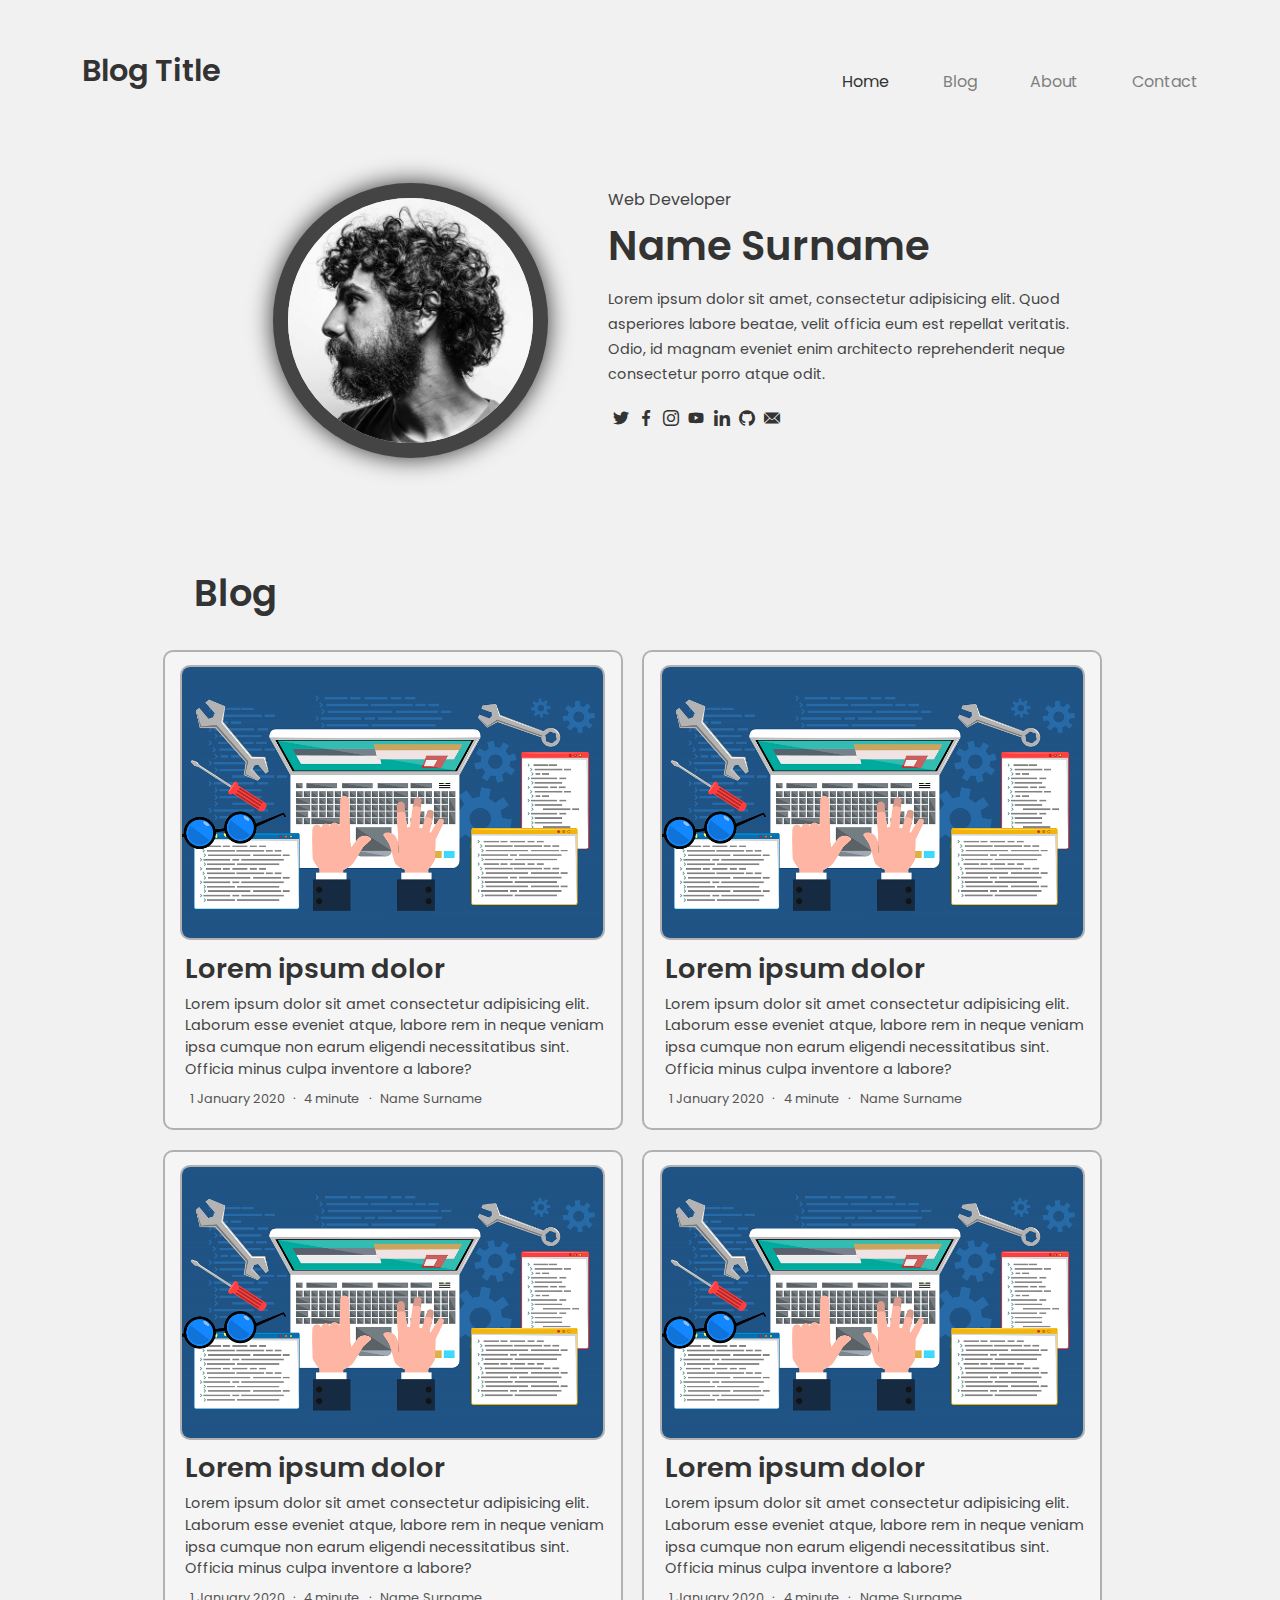
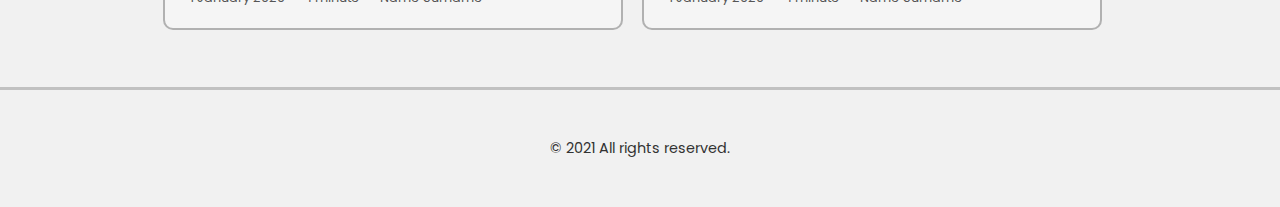
<file: index.html>
<!DOCTYPE html>
<html lang="tr">

<head>
    <meta charset="UTF-8">
    <meta http-equiv="X-UA-Compatible" content="IE=edge">
    <meta name="viewport" content="width=device-width, initial-scale=1.0">
    <title>Home</title>

    <link rel="shortcut icon" href="assets/img/icon/favicon.ico" type="image/x-icon">
    <link rel="preconnect" href="https://fonts.gstatic.com">
    <link href="https://fonts.googleapis.com/css2?family=Poppins:wght@200;400;600;900&display=swap" rel="stylesheet">
    <link rel="stylesheet" type="text/css" href="assets/fonts/flaticon/flaticon.css">
    <link rel="stylesheet" href="assets/css/bootstrap.min.css">
    <link rel="stylesheet" href="assets/css/style.css">
    <link rel="stylesheet" href="assets/css/mobile.css">
</head>

<body>

    <header>
        <div class="container">
            <div class="header-wrapper mt-5">
                <div class="row header-content">
                    <div class="header-title col-md-8">
                        <a href="index.html">Blog Title</a>
                    </div>
                    <div class="header-menu col-md-4">
                        <ul>
                            <li>
                                <a href="index.html" style="opacity: 100%;">Home</a>
                            </li>
                            <li>
                                <a href="blog.html">Blog</a>
                            </li>
                            <li>
                                <a href="about.html">About</a>
                            </li>
                            <li>
                                <a href="contact.html">Contact</a>
                            </li>

                        </ul>
                    </div>
                </div>
            </div>
        </div>
    </header>

    <div class="person-info-wrapper">
        <div class="container">
            <div class="person-info-container">
                <div class="row">
                    <div class="person-photo col-md-5">
                        <img src="assets/img/profile.jpg" alt="" srcset="">
                    </div>
                    <div class="person-info-text col-md-7">
                        <div class="person-job">
                            Web Developer
                        </div>
                        <div class="person-name">
                            <h1>Name Surname</h1>
                        </div>
                        <div class="person-text">
                            Lorem ipsum dolor sit amet, consectetur adipisicing elit. Quod asperiores labore beatae,
                            velit officia eum est repellat veritatis. Odio, id magnam eveniet enim architecto
                            reprehenderit neque consectetur porro atque odit.
                        </div>
                        <div class="person-social-link">
                            <ul>
                                <li>
                                    <a href="#"><i class="flaticon-twitter"></i></a>
                                </li>
                                <li>
                                    <a href="#"><i class="flaticon-facebook"></i></a>
                                </li>
                                <li>
                                    <a href="#"><i class="flaticon-instagram"></i></a>
                                </li>
                                <li>
                                    <a href="#"><i class="flaticon-youtube"></i></a>
                                </li>
                                <li>
                                    <a href="#"><i class="flaticon-linkedin-1"></i></a>
                                </li>
                                <li>
                                    <a href="#"><i class="flaticon-github"></i></a>
                                </li>
                                <li>
                                    <a href="mailto:#"><i class="flaticon-mail-1"></i></a>
                                </li>
                            </ul>
                        </div>

                    </div>
                </div>
            </div>
        </div>
    </div>

    <div class="blog-post-wrapper">
        <div class="container">
            <div class="blog-post-container">
                <div class="blog-post-top-title">
                    Blog
                </div>
                <div class="blog-post-row">
                    <div class="row">
                        <div class="blog-post col-md-6">
                            <a href="blog-text.html">
                                <div class="blog-post-thumbnail">
                                    <img src="assets/img/thumbnail.png" alt="" srcset="">
                                </div>
                                <div class="blog-post-text">
                                    <div class="blog-post-title">
                                        Lorem ipsum dolor
                                    </div>
                                    <div class="blog-post-description">
                                        Lorem ipsum dolor sit amet consectetur adipisicing elit. Laborum esse eveniet atque, labore rem in neque veniam ipsa cumque non earum eligendi necessitatibus sint. Officia minus culpa inventore a labore?
                                    </div>
                                    <div class="blog-post-meta-info">
                                        <ul>
                                            <li>
                                                <div class="blog-post-date">
                                                    1 January 2020
                                                </div>
                                                <div class="blog-post-meta-dot">
                                                    ·
                                                </div>
                                                <div class="blog-post-reading-time">
                                                    4 minute
                                                </div>
                                                <div class="blog-post-meta-dot">
                                                    ·
                                                </div>
                                                <div class="blog-post-author">
                                                    Name Surname
                                                </div>
                                            </li>
                                        </ul>
                                    </div>
                                </div>
                            </a>
                

                            
                        </div>
                        <div class="blog-post col-md-6">
                            <a href="blog-text.html">
                                <div class="blog-post-thumbnail">
                                    <img src="assets/img/thumbnail.png" alt="" srcset="">
                                </div>
                                <div class="blog-post-text">
                                    <div class="blog-post-title">
                                        Lorem ipsum dolor
                                    </div>
                                    <div class="blog-post-description">
                                        Lorem ipsum dolor sit amet consectetur adipisicing elit. Laborum esse eveniet atque, labore rem in neque veniam ipsa cumque non earum eligendi necessitatibus sint. Officia minus culpa inventore a labore?
                                    </div>
                                    <div class="blog-post-meta-info">
                                        <ul>
                                            <li>
                                                <div class="blog-post-date">
                                                    1 January 2020
                                                </div>
                                                <div class="blog-post-meta-dot">
                                                    ·
                                                </div>
                                                <div class="blog-post-reading-time">
                                                    4 minute
                                                </div>
                                                <div class="blog-post-meta-dot">
                                                    ·
                                                </div>
                                                <div class="blog-post-author">
                                                    Name Surname
                                                </div>
                                            </li>
                                        </ul>
                                    </div>
                                </div>
                            </a>
                

                            
                        </div>
                        <div class="blog-post col-md-6">
                            <a href="blog-text.html">
                                <div class="blog-post-thumbnail">
                                    <img src="assets/img/thumbnail.png" alt="" srcset="">
                                </div>
                                <div class="blog-post-text">
                                    <div class="blog-post-title">
                                        Lorem ipsum dolor
                                    </div>
                                    <div class="blog-post-description">
                                        Lorem ipsum dolor sit amet consectetur adipisicing elit. Laborum esse eveniet atque, labore rem in neque veniam ipsa cumque non earum eligendi necessitatibus sint. Officia minus culpa inventore a labore?
                                    </div>
                                    <div class="blog-post-meta-info">
                                        <ul>
                                            <li>
                                                <div class="blog-post-date">
                                                    1 January 2020
                                                </div>
                                                <div class="blog-post-meta-dot">
                                                    ·
                                                </div>
                                                <div class="blog-post-reading-time">
                                                    4 minute
                                                </div>
                                                <div class="blog-post-meta-dot">
                                                    ·
                                                </div>
                                                <div class="blog-post-author">
                                                    Name Surname
                                                </div>
                                            </li>
                                        </ul>
                                    </div>
                                </div>
                            </a>
                

                            
                        </div>
                        <div class="blog-post col-md-6">
                            <a href="blog-text.html">
                                <div class="blog-post-thumbnail">
                                    <img src="assets/img/thumbnail.png" alt="" srcset="">
                                </div>
                                <div class="blog-post-text">
                                    <div class="blog-post-title">
                                        Lorem ipsum dolor
                                    </div>
                                    <div class="blog-post-description">
                                        Lorem ipsum dolor sit amet consectetur adipisicing elit. Laborum esse eveniet atque, labore rem in neque veniam ipsa cumque non earum eligendi necessitatibus sint. Officia minus culpa inventore a labore?
                                    </div>
                                    <div class="blog-post-meta-info">
                                        <ul>
                                            <li>
                                                <div class="blog-post-date">
                                                    1 January 2020
                                                </div>
                                                <div class="blog-post-meta-dot">
                                                    ·
                                                </div>
                                                <div class="blog-post-reading-time">
                                                    4 minute
                                                </div>
                                                <div class="blog-post-meta-dot">
                                                    ·
                                                </div>
                                                <div class="blog-post-author">
                                                    Name Surname
                                                </div>
                                            </li>
                                        </ul>
                                    </div>
                                </div>
                            </a>
                

                            
                        </div>
                    </div>
                </div>
            </div>
        </div>
    </div>

    <footer>
        <div class="container-fluid mt-5"></div>
            <hr>
        </div>
        <div class="container text-center mt-5 mb-5" >
            <div class="copyright">
                © 2021 All rights reserved.
            </div>   
        </div>
        
    </footer>

</body>

</html>
</file>
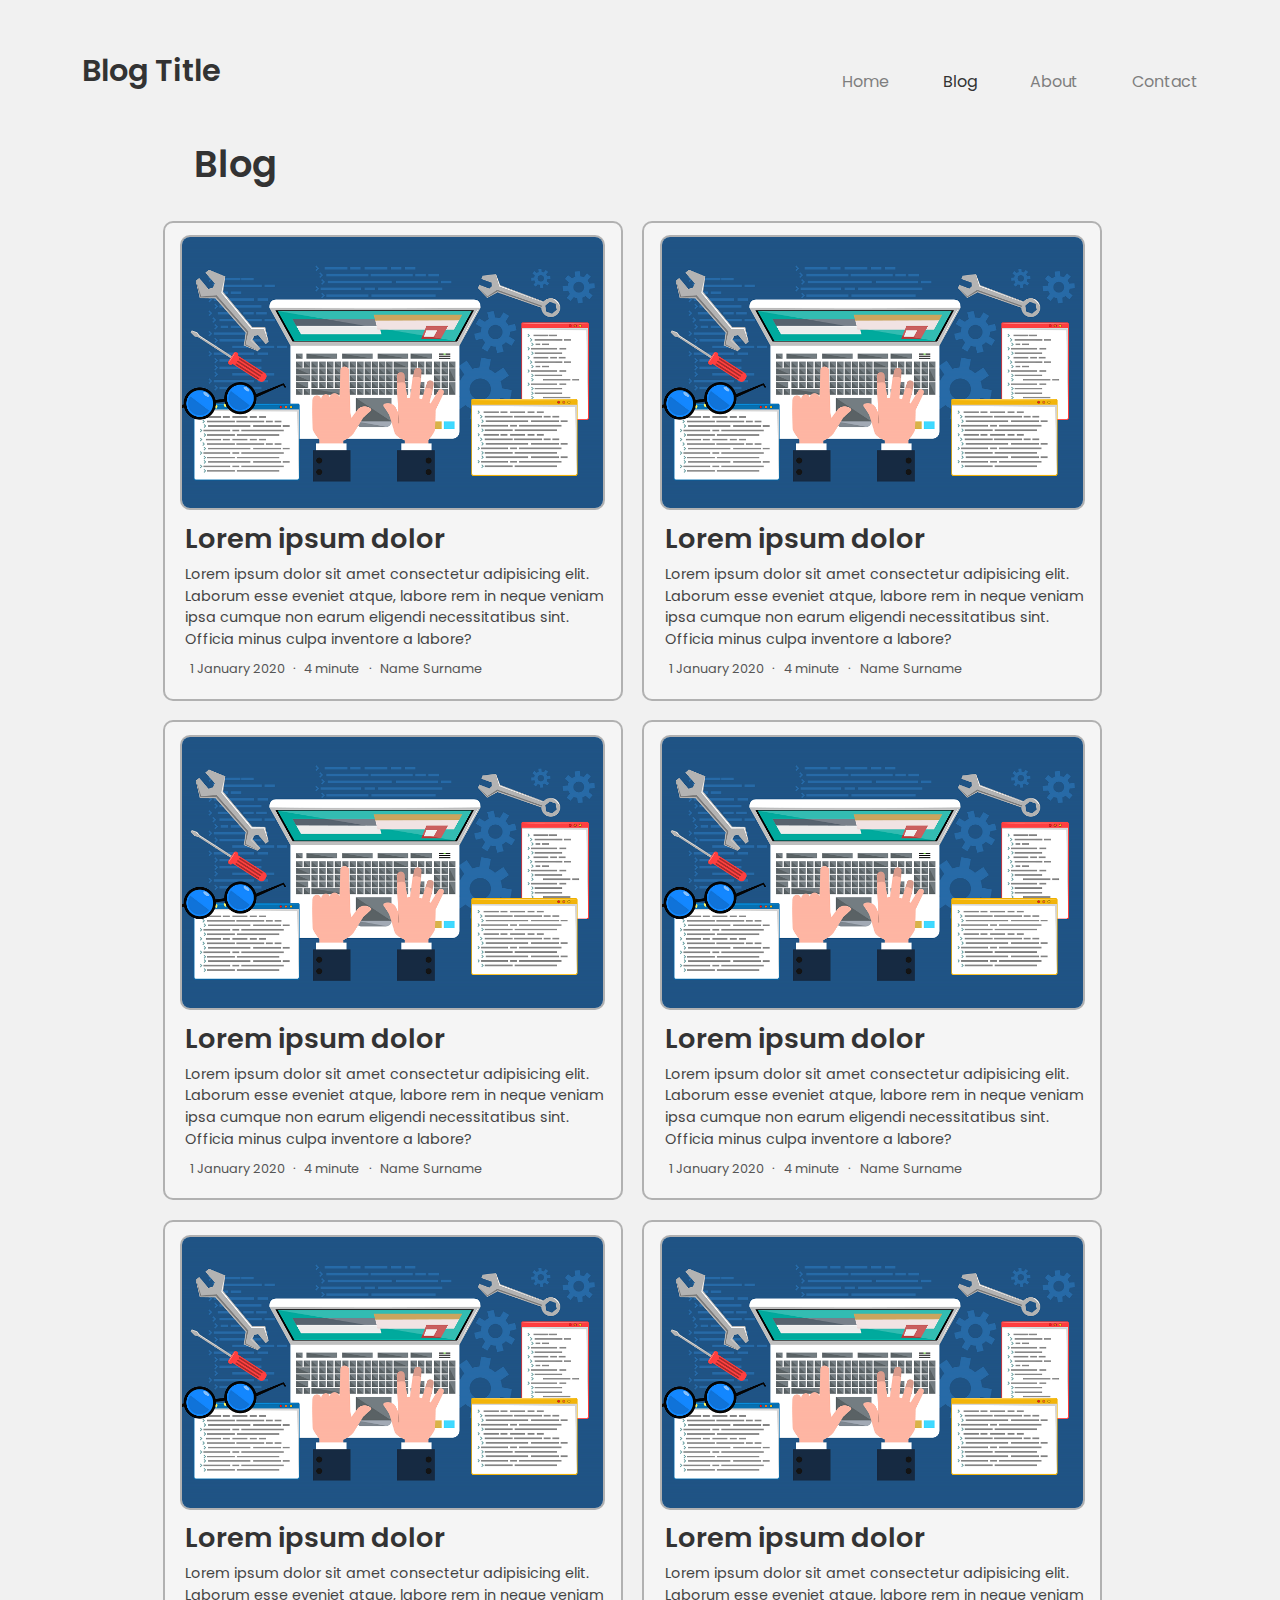
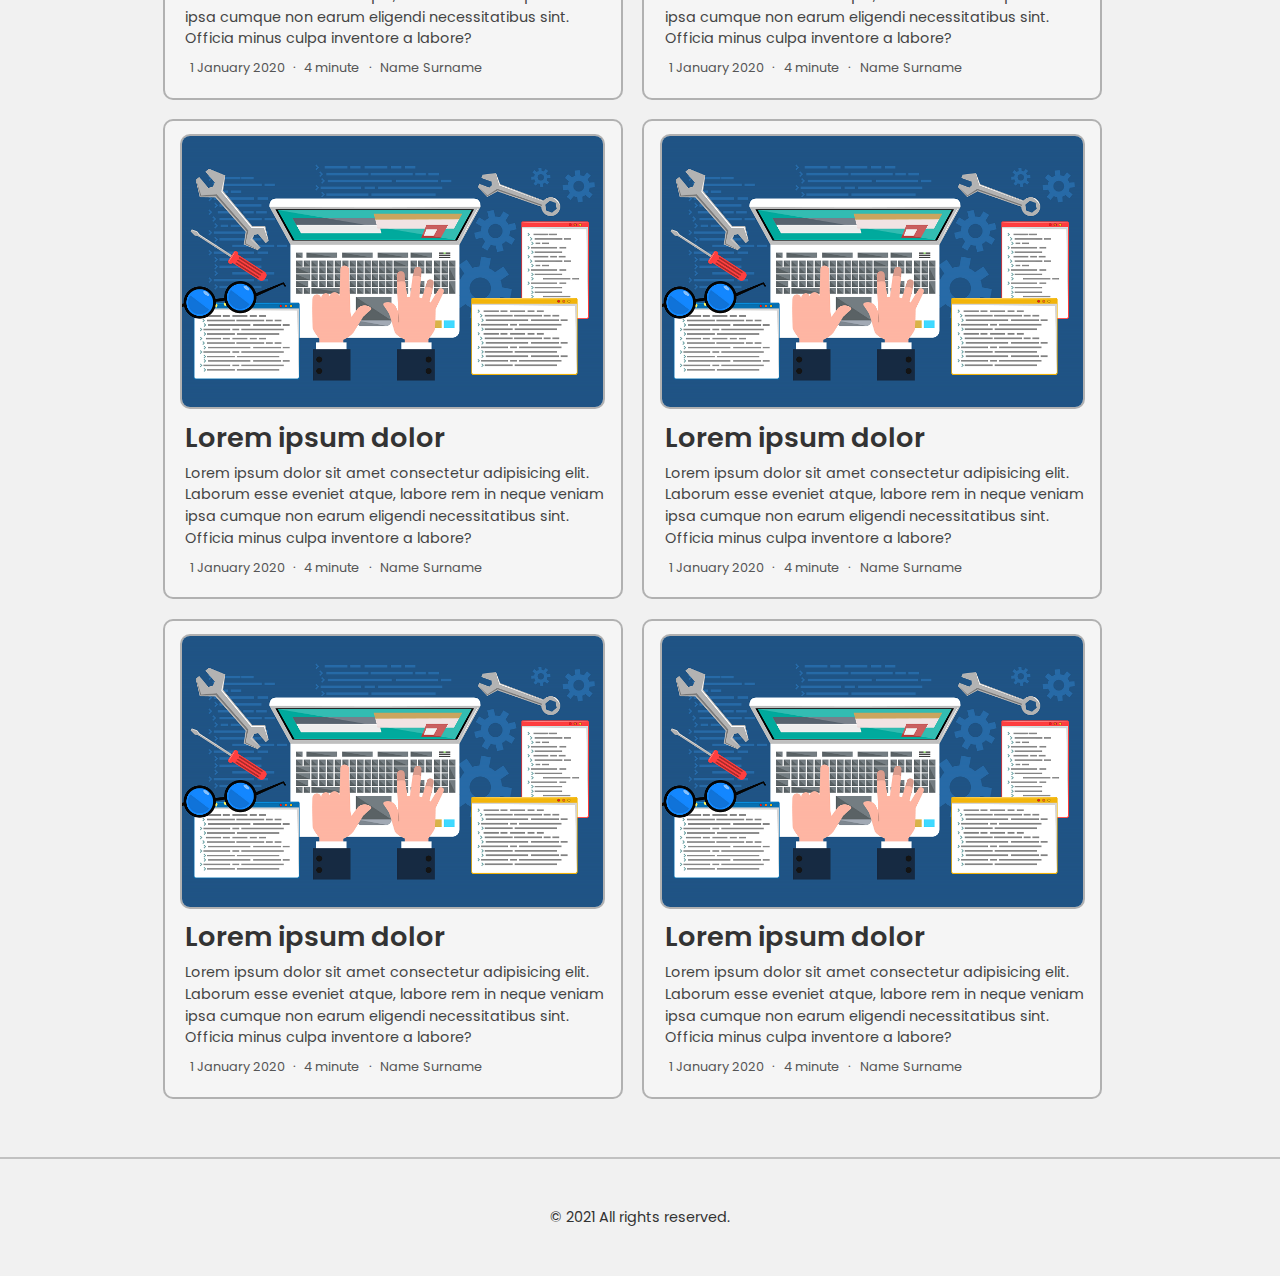
<file: blog.html>
<!DOCTYPE html>
<html lang="tr">

<head>
    <meta charset="UTF-8">
    <meta http-equiv="X-UA-Compatible" content="IE=edge">
    <meta name="viewport" content="width=device-width, initial-scale=1.0">
    <title>Blog</title>
    
    <link rel="shortcut icon" href="assets/img/icon/favicon.ico" type="image/x-icon">
    <link rel="preconnect" href="https://fonts.gstatic.com">
    <link href="https://fonts.googleapis.com/css2?family=Poppins:wght@200;400;600;900&display=swap" rel="stylesheet">
    <link rel="stylesheet" type="text/css" href="assets/fonts/flaticon/flaticon.css">
    <link rel="stylesheet" href="assets/css/bootstrap.min.css">
    <link rel="stylesheet" href="assets/css/style.css">
    <link rel="stylesheet" href="assets/css/mobile.css">
</head>

<body>

    <header>
        <div class="container">
            <div class="header-wrapper mt-5">
                <div class="row header-content">
                    <div class="header-title col-md-8">
                        <a href="index.html">Blog Title</a>
                    </div>
                    <div class="header-menu col-md-4">
                        <ul>
                            <li>
                                <a href="index.html">Home</a>
                            </li>
                            <li>
                                <a href="blog.html" style="opacity: 100%;">Blog</a>
                            </li>
                            <li>
                                <a href="about.html">About</a>
                            </li>
                            <li>
                                <a href="contact.html">Contact</a>
                            </li>

                        </ul>
                    </div>
                </div>
            </div>
        </div>
    </header>

    <div class="blog-post-wrapper">
        <div class="container mt-4">
            <div class="blog-post-container">
                <div class="blog-post-top-title">
                    Blog
                </div>
                <div class="blog-post-row">
                    <div class="row">
                        <div class="blog-post col-md-6">
                            <a href="blog-text.html">
                                <div class="blog-post-thumbnail">
                                    <img src="assets/img/thumbnail.png" alt="" srcset="">
                                </div>
                                <div class="blog-post-text">
                                    <div class="blog-post-title">
                                        Lorem ipsum dolor
                                    </div>
                                    <div class="blog-post-description">
                                        Lorem ipsum dolor sit amet consectetur adipisicing elit. Laborum esse eveniet atque, labore rem in neque veniam ipsa cumque non earum eligendi necessitatibus sint. Officia minus culpa inventore a labore?
                                    </div>
                                    <div class="blog-post-meta-info">
                                        <ul>
                                            <li>
                                                <div class="blog-post-date">
                                                    1 January 2020
                                                </div>
                                                <div class="blog-post-meta-dot">
                                                    ·
                                                </div>
                                                <div class="blog-post-reading-time">
                                                    4 minute
                                                </div>
                                                <div class="blog-post-meta-dot">
                                                    ·
                                                </div>
                                                <div class="blog-post-author">
                                                    Name Surname
                                                </div>
                                            </li>
                                        </ul>
                                    </div>
                                </div>
                            </a>
                

                            
                        </div>
                        <div class="blog-post col-md-6">
                            <a href="blog-text.html">
                                <div class="blog-post-thumbnail">
                                    <img src="assets/img/thumbnail.png" alt="" srcset="">
                                </div>
                                <div class="blog-post-text">
                                    <div class="blog-post-title">
                                        Lorem ipsum dolor
                                    </div>
                                    <div class="blog-post-description">
                                        Lorem ipsum dolor sit amet consectetur adipisicing elit. Laborum esse eveniet atque, labore rem in neque veniam ipsa cumque non earum eligendi necessitatibus sint. Officia minus culpa inventore a labore?
                                    </div>
                                    <div class="blog-post-meta-info">
                                        <ul>
                                            <li>
                                                <div class="blog-post-date">
                                                    1 January 2020
                                                </div>
                                                <div class="blog-post-meta-dot">
                                                    ·
                                                </div>
                                                <div class="blog-post-reading-time">
                                                    4 minute
                                                </div>
                                                <div class="blog-post-meta-dot">
                                                    ·
                                                </div>
                                                <div class="blog-post-author">
                                                    Name Surname
                                                </div>
                                            </li>
                                        </ul>
                                    </div>
                                </div>
                            </a>
                

                            
                        </div>
                        <div class="blog-post col-md-6">
                            <a href="blog-text.html">
                                <div class="blog-post-thumbnail">
                                    <img src="assets/img/thumbnail.png" alt="" srcset="">
                                </div>
                                <div class="blog-post-text">
                                    <div class="blog-post-title">
                                        Lorem ipsum dolor
                                    </div>
                                    <div class="blog-post-description">
                                        Lorem ipsum dolor sit amet consectetur adipisicing elit. Laborum esse eveniet atque, labore rem in neque veniam ipsa cumque non earum eligendi necessitatibus sint. Officia minus culpa inventore a labore?
                                    </div>
                                    <div class="blog-post-meta-info">
                                        <ul>
                                            <li>
                                                <div class="blog-post-date">
                                                    1 January 2020
                                                </div>
                                                <div class="blog-post-meta-dot">
                                                    ·
                                                </div>
                                                <div class="blog-post-reading-time">
                                                    4 minute
                                                </div>
                                                <div class="blog-post-meta-dot">
                                                    ·
                                                </div>
                                                <div class="blog-post-author">
                                                    Name Surname
                                                </div>
                                            </li>
                                        </ul>
                                    </div>
                                </div>
                            </a>
                

                            
                        </div>
                        <div class="blog-post col-md-6">
                            <a href="blog-text.html">
                                <div class="blog-post-thumbnail">
                                    <img src="assets/img/thumbnail.png" alt="" srcset="">
                                </div>
                                <div class="blog-post-text">
                                    <div class="blog-post-title">
                                        Lorem ipsum dolor
                                    </div>
                                    <div class="blog-post-description">
                                        Lorem ipsum dolor sit amet consectetur adipisicing elit. Laborum esse eveniet atque, labore rem in neque veniam ipsa cumque non earum eligendi necessitatibus sint. Officia minus culpa inventore a labore?
                                    </div>
                                    <div class="blog-post-meta-info">
                                        <ul>
                                            <li>
                                                <div class="blog-post-date">
                                                    1 January 2020
                                                </div>
                                                <div class="blog-post-meta-dot">
                                                    ·
                                                </div>
                                                <div class="blog-post-reading-time">
                                                    4 minute
                                                </div>
                                                <div class="blog-post-meta-dot">
                                                    ·
                                                </div>
                                                <div class="blog-post-author">
                                                    Name Surname
                                                </div>
                                            </li>
                                        </ul>
                                    </div>
                                </div>
                            </a>
                

                            
                        </div>
                        <div class="blog-post col-md-6">
                            <a href="blog-text.html">
                                <div class="blog-post-thumbnail">
                                    <img src="assets/img/thumbnail.png" alt="" srcset="">
                                </div>
                                <div class="blog-post-text">
                                    <div class="blog-post-title">
                                        Lorem ipsum dolor
                                    </div>
                                    <div class="blog-post-description">
                                        Lorem ipsum dolor sit amet consectetur adipisicing elit. Laborum esse eveniet atque, labore rem in neque veniam ipsa cumque non earum eligendi necessitatibus sint. Officia minus culpa inventore a labore?
                                    </div>
                                    <div class="blog-post-meta-info">
                                        <ul>
                                            <li>
                                                <div class="blog-post-date">
                                                    1 January 2020
                                                </div>
                                                <div class="blog-post-meta-dot">
                                                    ·
                                                </div>
                                                <div class="blog-post-reading-time">
                                                    4 minute
                                                </div>
                                                <div class="blog-post-meta-dot">
                                                    ·
                                                </div>
                                                <div class="blog-post-author">
                                                    Name Surname
                                                </div>
                                            </li>
                                        </ul>
                                    </div>
                                </div>
                            </a>
                

                            
                        </div>
                        <div class="blog-post col-md-6">
                            <a href="blog-text.html">
                                <div class="blog-post-thumbnail">
                                    <img src="assets/img/thumbnail.png" alt="" srcset="">
                                </div>
                                <div class="blog-post-text">
                                    <div class="blog-post-title">
                                        Lorem ipsum dolor
                                    </div>
                                    <div class="blog-post-description">
                                        Lorem ipsum dolor sit amet consectetur adipisicing elit. Laborum esse eveniet atque, labore rem in neque veniam ipsa cumque non earum eligendi necessitatibus sint. Officia minus culpa inventore a labore?
                                    </div>
                                    <div class="blog-post-meta-info">
                                        <ul>
                                            <li>
                                                <div class="blog-post-date">
                                                    1 January 2020
                                                </div>
                                                <div class="blog-post-meta-dot">
                                                    ·
                                                </div>
                                                <div class="blog-post-reading-time">
                                                    4 minute
                                                </div>
                                                <div class="blog-post-meta-dot">
                                                    ·
                                                </div>
                                                <div class="blog-post-author">
                                                    Name Surname
                                                </div>
                                            </li>
                                        </ul>
                                    </div>
                                </div>
                            </a>
                

                            
                        </div>
                        <div class="blog-post col-md-6">
                            <a href="blog-text.html">
                                <div class="blog-post-thumbnail">
                                    <img src="assets/img/thumbnail.png" alt="" srcset="">
                                </div>
                                <div class="blog-post-text">
                                    <div class="blog-post-title">
                                        Lorem ipsum dolor
                                    </div>
                                    <div class="blog-post-description">
                                        Lorem ipsum dolor sit amet consectetur adipisicing elit. Laborum esse eveniet atque, labore rem in neque veniam ipsa cumque non earum eligendi necessitatibus sint. Officia minus culpa inventore a labore?
                                    </div>
                                    <div class="blog-post-meta-info">
                                        <ul>
                                            <li>
                                                <div class="blog-post-date">
                                                    1 January 2020
                                                </div>
                                                <div class="blog-post-meta-dot">
                                                    ·
                                                </div>
                                                <div class="blog-post-reading-time">
                                                    4 minute
                                                </div>
                                                <div class="blog-post-meta-dot">
                                                    ·
                                                </div>
                                                <div class="blog-post-author">
                                                    Name Surname
                                                </div>
                                            </li>
                                        </ul>
                                    </div>
                                </div>
                            </a>
                

                            
                        </div>
                        <div class="blog-post col-md-6">
                            <a href="blog-text.html">
                                <div class="blog-post-thumbnail">
                                    <img src="assets/img/thumbnail.png" alt="" srcset="">
                                </div>
                                <div class="blog-post-text">
                                    <div class="blog-post-title">
                                        Lorem ipsum dolor
                                    </div>
                                    <div class="blog-post-description">
                                        Lorem ipsum dolor sit amet consectetur adipisicing elit. Laborum esse eveniet atque, labore rem in neque veniam ipsa cumque non earum eligendi necessitatibus sint. Officia minus culpa inventore a labore?
                                    </div>
                                    <div class="blog-post-meta-info">
                                        <ul>
                                            <li>
                                                <div class="blog-post-date">
                                                    1 January 2020
                                                </div>
                                                <div class="blog-post-meta-dot">
                                                    ·
                                                </div>
                                                <div class="blog-post-reading-time">
                                                    4 minute
                                                </div>
                                                <div class="blog-post-meta-dot">
                                                    ·
                                                </div>
                                                <div class="blog-post-author">
                                                    Name Surname
                                                </div>
                                            </li>
                                        </ul>
                                    </div>
                                </div>
                            </a>
                

                            
                        </div>
                        <div class="blog-post col-md-6">
                            <a href="blog-text.html">
                                <div class="blog-post-thumbnail">
                                    <img src="assets/img/thumbnail.png" alt="" srcset="">
                                </div>
                                <div class="blog-post-text">
                                    <div class="blog-post-title">
                                        Lorem ipsum dolor
                                    </div>
                                    <div class="blog-post-description">
                                        Lorem ipsum dolor sit amet consectetur adipisicing elit. Laborum esse eveniet atque, labore rem in neque veniam ipsa cumque non earum eligendi necessitatibus sint. Officia minus culpa inventore a labore?
                                    </div>
                                    <div class="blog-post-meta-info">
                                        <ul>
                                            <li>
                                                <div class="blog-post-date">
                                                    1 January 2020
                                                </div>
                                                <div class="blog-post-meta-dot">
                                                    ·
                                                </div>
                                                <div class="blog-post-reading-time">
                                                    4 minute
                                                </div>
                                                <div class="blog-post-meta-dot">
                                                    ·
                                                </div>
                                                <div class="blog-post-author">
                                                    Name Surname
                                                </div>
                                            </li>
                                        </ul>
                                    </div>
                                </div>
                            </a>
                

                            
                        </div>
                        <div class="blog-post col-md-6">
                            <a href="blog-text.html">
                                <div class="blog-post-thumbnail">
                                    <img src="assets/img/thumbnail.png" alt="" srcset="">
                                </div>
                                <div class="blog-post-text">
                                    <div class="blog-post-title">
                                        Lorem ipsum dolor
                                    </div>
                                    <div class="blog-post-description">
                                        Lorem ipsum dolor sit amet consectetur adipisicing elit. Laborum esse eveniet atque, labore rem in neque veniam ipsa cumque non earum eligendi necessitatibus sint. Officia minus culpa inventore a labore?
                                    </div>
                                    <div class="blog-post-meta-info">
                                        <ul>
                                            <li>
                                                <div class="blog-post-date">
                                                    1 January 2020
                                                </div>
                                                <div class="blog-post-meta-dot">
                                                    ·
                                                </div>
                                                <div class="blog-post-reading-time">
                                                    4 minute
                                                </div>
                                                <div class="blog-post-meta-dot">
                                                    ·
                                                </div>
                                                <div class="blog-post-author">
                                                    Name Surname
                                                </div>
                                            </li>
                                        </ul>
                                    </div>
                                </div>
                            </a>
                

                            
                        </div>
                    </div>
                </div>
            </div>
        </div>
    </div>

    <footer>
        <div class="container-fluid mt-5"></div>
            <hr>
        </div>
        <div class="container text-center mt-5 mb-5" >
            <div class="copyright">
                © 2021 All rights reserved.
            </div>   
        </div>
        
    </footer>

</body>

</html>
</file>
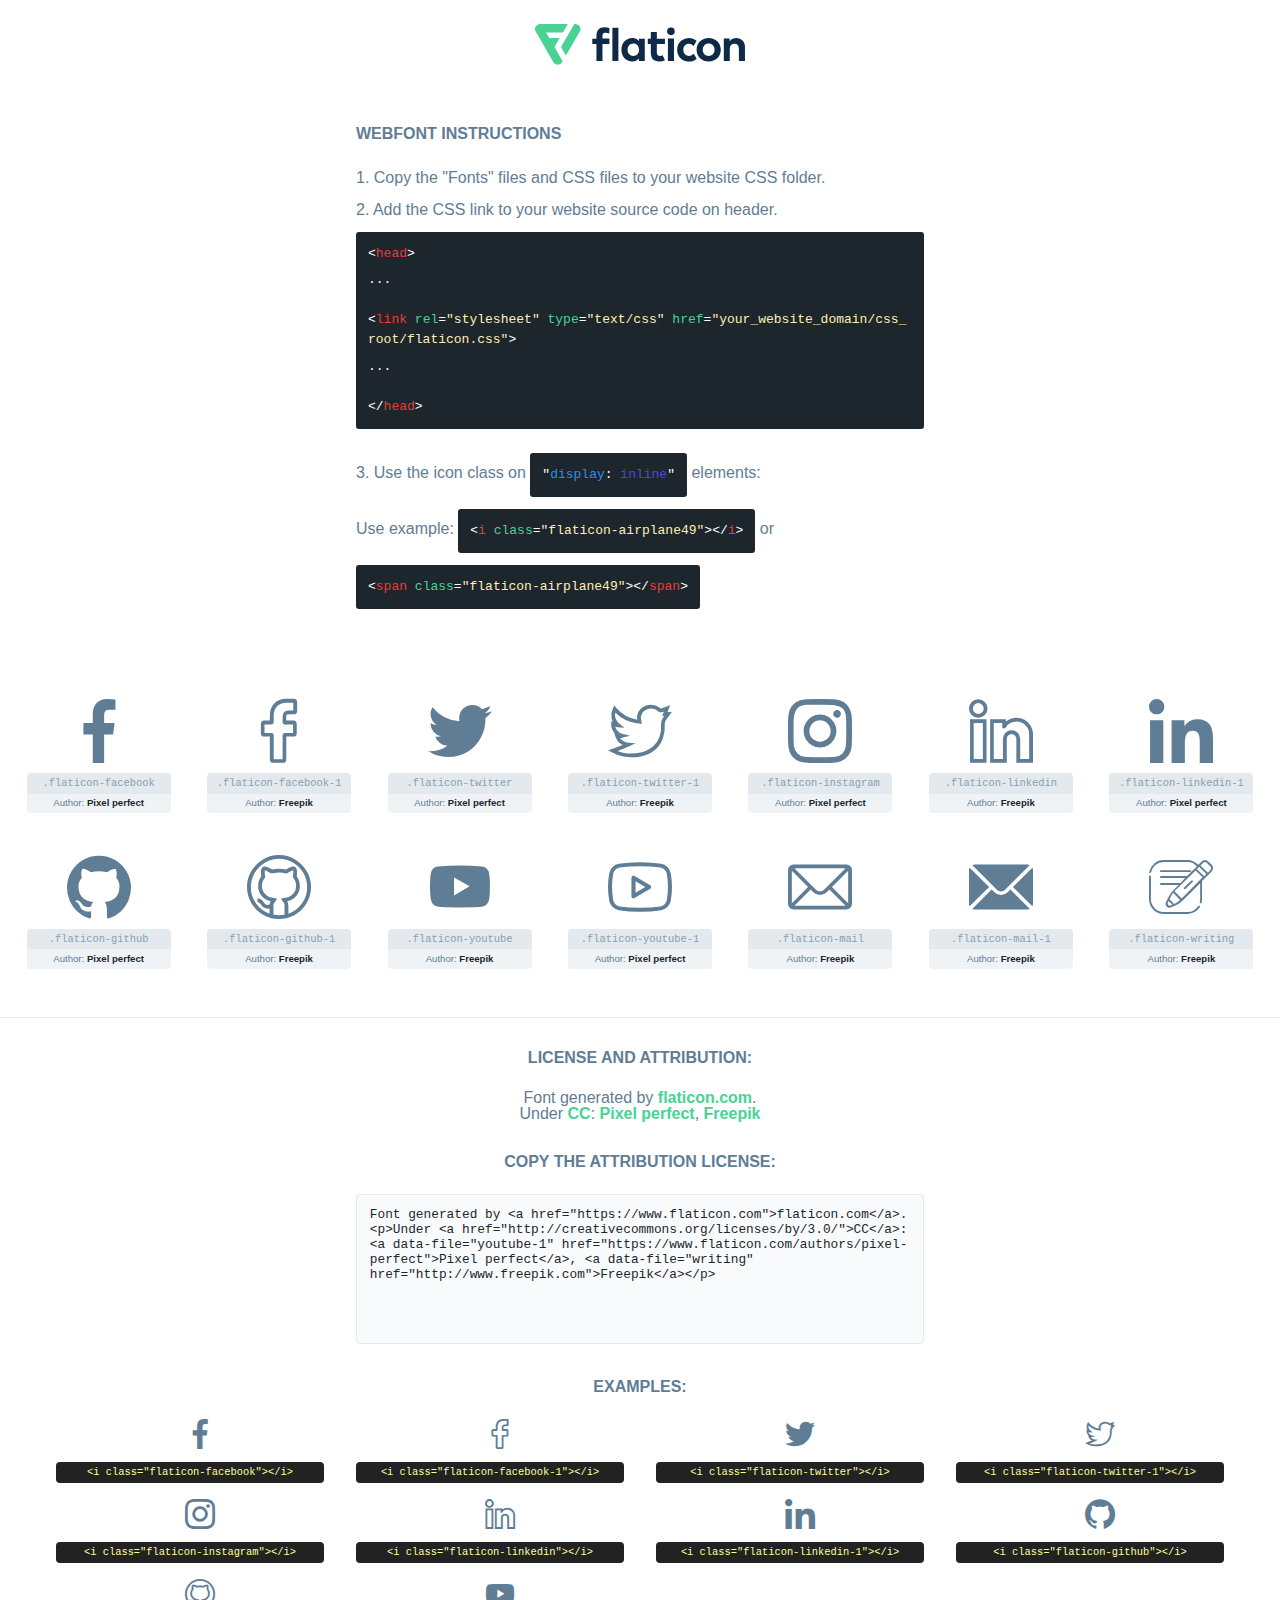
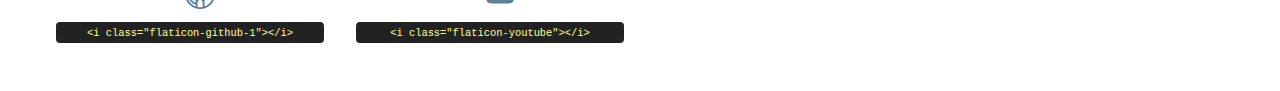
<file: assets/fonts/flaticon/flaticon.html>
<!DOCTYPE html>
<html lang="en">
<head>
    <title>Flaticon Webfont</title>
    <link rel="stylesheet" type="text/css" href="flaticon.css"/>
    <meta charset="UTF-8">
    <style>
        html, body, div, span, applet, object, iframe,
        h1, h2, h3, h4, h5, h6, p, blockquote, pre,
        a, abbr, acronym, address, big, cite, code,
        del, dfn, em, img, ins, kbd, q, s, samp,
        small, strike, strong, sub, sup, tt, var,
        b, u, i, center,
        dl, dt, dd, ol, ul, li,
        fieldset, form, label, legend,
        table, caption, tbody, tfoot, thead, tr, th, td,
        article, aside, canvas, details, embed,
        figure, figcaption, footer, header, hgroup,
        menu, nav, output, ruby, section, summary,
        time, mark, audio, video {
            margin: 0;
            padding: 0;
            border: 0;
            font-size: 100%;
            font: inherit;
            vertical-align: baseline;
        }

        /* HTML5 display-role reset for older browsers */
        article, aside, details, figcaption, figure,
        footer, header, hgroup, menu, nav, section {
            display: block;
        }

        body {
            line-height: 1;
        }

        ol, ul {
            list-style: none;
        }

        blockquote, q {
            quotes: none;
        }

        blockquote:before, blockquote:after,
        q:before, q:after {
            content: '';
            content: none;
        }

        table {
            border-collapse: collapse;
            border-spacing: 0;
        }

        body {
            font-family: Helvetica, Arial, sans-serif;
            font-size: 16px;
            color: #5f7d95;
        }

        a {
            color: #4AD295;
            font-weight: bold;
            text-decoration: none;
        }

        * {
            -moz-box-sizing: border-box;
            -webkit-box-sizing: border-box;
            box-sizing: border-box;
            margin: 0;
            padding: 0;
        }

        [class^="flaticon-"]:before, [class*=" flaticon-"]:before, [class^="flaticon-"]:after, [class*=" flaticon-"]:after {
            font-family: Flaticon;
            font-size: 30px;
            font-style: normal;
            margin-left: 20px;
            color: #333;
        }

        .wrapper {
            max-width: 600px;
            margin: auto;
            padding: 0 1em;
        }

        .title {
            margin-bottom: 24px;
            text-transform: uppercase;
            font-weight: bold;
        }

        header {
            text-align: center;
            padding: 24px;
        }

        header .logo {
            width: 210px;
            height: auto;
            border: none;
            display: inline-block;
        }

        header strong {
            font-size: 28px;
            font-weight: 500;
            vertical-align: middle;
        }

        .demo {
            margin: 2em auto;
            line-height: 1.25em;
        }

        .demo ul li {
            margin-bottom: 12px;
        }

        .demo ul li code {
            background-color: #1D262D;
            border-radius: 3px;
            padding: 12px;
            display: inline-block;
            color: #fff;
            font-family: Consolas, Monaco, Lucida Console, Liberation Mono, DejaVu Sans Mono, Bitstream Vera Sans Mono, Courier New, monospace;
            font-weight: lighter;
            margin-top: 12px;
            font-size: 13px;
            word-break: break-all;
        }

        .demo ul li code .red {
            color: #EC3A3B;
        }

        .demo ul li code .green {
            color: #4AD295;
        }

        .demo ul li code .yellow {
            color: #FFEEB6;
        }

        .demo ul li code .blue {
            color: #2C8CF4;
        }

        .demo ul li code .purple {
            color: #4949E7;
        }

        .demo ul li code .dots {
            margin-top: 0.5em;
            display: block;
        }

        #glyphs {
            border-bottom: 1px solid #E3E9ED;
            padding: 2em 0;
            text-align: center;
        }

        .glyph {
            display: inline-block;
            width: 9em;
            margin: 1em;
            text-align: center;
            vertical-align: top;
            background: #FFF;
        }

        .glyph .flaticon {
            padding: 10px;
            display: block;
            font-family: "Flaticon";
            font-size: 64px;
            line-height: 1;
        }

        .glyph .flaticon:before {
            font-size: 64px;
            color: #5f7d95;
            margin-left: 0;
        }

        .class-name {
            font-size: 0.65em;
            background-color: #E3E9ED;
            color: #869FB2;
            border-radius: 4px 4px 0 0;
            padding: 0.5em;
            font-family: Consolas, Monaco, Lucida Console, Liberation Mono, DejaVu Sans Mono, Bitstream Vera Sans Mono, Courier New, monospace;
        }

        .author-name {
            font-size: 0.6em;
            background-color: #EFF3F6;
            border-top: 0;
            border-radius: 0 0 4px 4px;
            padding: 0.5em;
        }

        .author-name a {
            color: #1D262D;
        }

        .class-name:last-child {
            font-size: 10px;
            color: #888;
        }

        .class-name:last-child a {
            font-size: 10px;
            color: #555;
        }

        .glyph > input {
            display: block;
            width: 100px;
            margin: 5px auto;
            text-align: center;
            font-size: 12px;
            cursor: text;
        }

        .glyph > input.icon-input {
            font-family: "Flaticon";
            font-size: 16px;
            margin-bottom: 10px;
        }

        .attribution .title {
            margin-top: 2em;
        }

        .attribution textarea {
            background-color: #F8FAFB;
            color: #1D262D;
            padding: 1em;
            border: none;
            box-shadow: none;
            border: 1px solid #E3E9ED;
            border-radius: 4px;
            resize: none;
            width: 100%;
            height: 150px;
            font-size: 0.8em;
            font-family: Consolas, Monaco, Lucida Console, Liberation Mono, DejaVu Sans Mono, Bitstream Vera Sans Mono, Courier New, monospace;
            -webkit-appearance: none;
        }

        .attribution textarea:hover {
            border-color: #CFD9E0;
        }

        .attribution textarea:focus {
            border-color: #4AD295;
        }

        .iconsuse {
            margin: 2em auto;
            text-align: center;
            max-width: 1200px;
        }

        .iconsuse:after {
            content: '';
            display: table;
            clear: both;
        }

        .iconsuse .image {
            float: left;
            width: 25%;
            padding: 0 1em;
        }

        .iconsuse .image p {
            margin-bottom: 1em;
        }

        .iconsuse .image span {
            display: block;
            font-size: 0.65em;
            background-color: #222;
            color: #fff;
            border-radius: 4px;
            padding: 0.5em;
            color: #FFFF99;
            margin-top: 1em;
            font-family: Consolas, Monaco, Lucida Console, Liberation Mono, DejaVu Sans Mono, Bitstream Vera Sans Mono, Courier New, monospace;
        }

        .flaticon:before {
            color: #5f7d95;
        }

        #footer {
            text-align: center;
            background-color: #1D262D;
            color: #869FB2;
            padding: 12px;
            font-size: 14px;
        }

        #footer a {
            font-weight: normal;
        }

        @media (max-width: 960px) {
            .iconsuse .image {
                width: 50%;
            }
        }

        .preview {
            width: 100px;
            display: inline-block;
            margin: 10px;
        }

        .preview .inner {
            display: inline-block;
            width: 100%;
            text-align: center;
            background: #f5f5f5;
            -webkit-border-radius: 3px 3px 0 0;
            -moz-border-radius: 3px 3px 0 0;
            border-radius: 3px 3px 0 0;
        }

        .preview .inner  {
            line-height: 85px;
            font-size: 40px;
            color: #333;
        }

        .label {
            display: inline-block;
            width: 100%;
            box-sizing: border-box;
            padding: 5px;
            font-size: 10px;
            font-family: Monaco, monospace;
            color: #666;
            white-space: nowrap;
            overflow: hidden;
            text-overflow: ellipsis;
            background: #ddd;
            -webkit-border-radius: 0 0 3px 3px;
            -moz-border-radius: 0 0 3px 3px;
            border-radius: 0 0 3px 3px;
            color: #666;
        }
    </style>
</head>
<body>
    <header>
        <a href="https://www.flaticon.com/" target="_blank" class="logo">
            <svg xmlns="http://www.w3.org/2000/svg" viewBox="0 0 394.3 76.5">
                <path d="M156.6,69.4H145.3V7.1h11.3Z" style="fill:#0e2a47"/>
                <path d="M206.2,69.4h-11V64.8a15.4,15.4,0,0,1-12.6,5.7c-11.6,0-20.3-9.5-20.3-22.1s8.8-22.1,20.3-22.1a15.4,15.4,0,0,1,12.6,5.8V27.5h11Zm-32.4-21c0,6.4,4.2,11.6,10.8,11.6s10.8-4.9,10.8-11.6-4.4-11.6-10.8-11.6S173.9,42,173.9,48.4Z"
                      style="fill:#0e2a47"/>
                <path d="M262.5,13.7a7.2,7.2,0,0,1-14.4,0,7.2,7.2,0,1,1,14.4,0ZM261,69.4H249.6v-42H261Z"
                      style="fill:#0e2a47"/>
                <path id="_Trazado_" data-name="&lt;Trazado&gt;"
                      d="M139.6,17.8a16.6,16.6,0,0,0-8-1.4c-3.2.4-4.9,2-4.9,5.9v5.1h13V37.5h-13v32H115.4v-32h-7.8v-10h7.8V22.2c0-9.9,5.2-16.3,15-16.3a23.4,23.4,0,0,1,9.3,1.8Z"
                      style="fill:#0e2a47"/>
                <path d="M235.1,60c-3.5,0-6.3-1.9-6.3-7.1V37.5H244v-10H228.8V15H217.5V27.5h-5.7v10h5.7V53.7c0,10.9,5.3,16.8,15.7,16.8A22.9,22.9,0,0,0,244,68l-4.3-9.1A12.3,12.3,0,0,1,235.1,60Z"
                      style="fill:#0e2a47"/>
                <path d="M348.9,48.4c0,12.6-9.7,22.1-22.7,22.1s-22.7-9.4-22.7-22.1,9.6-22.1,22.7-22.1S348.9,35.8,348.9,48.4Zm-33.9,0c0,6.8,4.8,11.6,11.1,11.6s11.2-4.8,11.2-11.6-4.8-11.6-11.2-11.6S315.1,41.6,315.1,48.4Z"
                      style="fill:#0e2a47"/>
                <path d="M394.3,42.7V69.4H382.9V46.3c0-6.1-3-9.4-8.2-9.4s-8.9,3.2-8.9,9.5v23H354.6v-42h11v4.9c3-4.5,7.6-6.1,12.3-6.1C387.5,26.3,394.3,33,394.3,42.7Z"
                      style="fill:#0e2a47"/>
                <path d="M298,55.7h0a12.4,12.4,0,0,1-8.2,4.2h-.9l-1.8-.2a10,10,0,0,1-7.4-5.6,13.2,13.2,0,0,1-1.2-5.8,13,13,0,0,1,1.3-5.9,10.1,10.1,0,0,1,7.5-5.5h2.4a11.7,11.7,0,0,1,8.3,4.2l5.5-9.6a19.9,19.9,0,0,0-8.1-4.3,23.4,23.4,0,0,0-6.1-.8,25.2,25.2,0,0,0-7.5,1.1,20.9,20.9,0,0,0-8,4.6,21.9,21.9,0,0,0-6.8,16.4,21.9,21.9,0,0,0,6.7,16.3,20.9,20.9,0,0,0,8,4.6,25.2,25.2,0,0,0,7.7,1.2,23.6,23.6,0,0,0,6.2-.8,20,20,0,0,0,8.1-4.4Z"
                      style="fill:#0e2a47"/>
                <path d="M46.3,26.5H26.9L20.8,16H52.4L61.6,0H9.4A9.3,9.3,0,0,0,1.3,4.7a9.3,9.3,0,0,0,0,9.4L34.6,71.8a9.4,9.4,0,0,0,16.2,0l1.1-1.9L36.6,43.3Z"
                      style="fill:#4ad295"/>
                <path d="M84.2,4.7A9.3,9.3,0,0,0,76.1,0H73.8l-25,43.3,9.2,16L84.2,14A9.3,9.3,0,0,0,84.2,4.7Z"
                      style="fill:#4ad295"/>
            </svg>
        </a>
    </header>
    <section class="demo wrapper">

        <p class="title">Webfont Instructions</p>

        <ul>
            <li>
                <span class="num">1. </span>Copy the "Fonts" files and CSS files to your website CSS folder.
            </li>
            <li>
                <span class="num">2. </span>Add the CSS link to your website source code on header.
                <code class="big">
                    &lt;<span class="red">head</span>&gt;
                    <br/><span class="dots">...</span>
                    <br/>&lt;<span class="red">link</span> <span class="green">rel</span>=<span
                        class="yellow">"stylesheet"</span> <span class="green">type</span>=<span
                        class="yellow">"text/css"</span> <span class="green">href</span>=<span class="yellow">"your_website_domain/css_root/flaticon.css"</span>&gt;
                    <br/><span class="dots">...</span>
                    <br/>&lt;/<span class="red">head</span>&gt;
                </code>
            </li>

            <li>
                <p>
                    <span class="num">3. </span>Use the icon class on <code>"<span class="blue">display</span>:<span
                        class="purple"> inline</span>"</code> elements:
                    <br/>
                    Use example: <code>&lt;<span class="red">i</span> <span class="green">class</span>=<span class="yellow">&quot;flaticon-airplane49&quot;</span>&gt;&lt;/<span
                        class="red">i</span>&gt;</code> or <code>&lt;<span class="red">span</span> <span
                        class="green">class</span>=<span class="yellow">&quot;flaticon-airplane49&quot;</span>&gt;&lt;/<span
                        class="red">span</span>&gt;</code>
            </li>
        </ul>

    </section>
    <section id="glyphs">
            <div class="glyph">
                <i class="flaticon flaticon-facebook"></i>
                <div class="class-name">.flaticon-facebook</div>
                <div class="author-name">Author: <a data-file="facebook" href="https://www.flaticon.com/authors/pixel-perfect">Pixel perfect</a> </div>
            </div>

            <div class="glyph">
                <i class="flaticon flaticon-facebook-1"></i>
                <div class="class-name">.flaticon-facebook-1</div>
                <div class="author-name">Author: <a data-file="facebook-1" href="http://www.freepik.com">Freepik</a> </div>
            </div>

            <div class="glyph">
                <i class="flaticon flaticon-twitter"></i>
                <div class="class-name">.flaticon-twitter</div>
                <div class="author-name">Author: <a data-file="twitter" href="https://www.flaticon.com/authors/pixel-perfect">Pixel perfect</a> </div>
            </div>

            <div class="glyph">
                <i class="flaticon flaticon-twitter-1"></i>
                <div class="class-name">.flaticon-twitter-1</div>
                <div class="author-name">Author: <a data-file="twitter-1" href="http://www.freepik.com">Freepik</a> </div>
            </div>

            <div class="glyph">
                <i class="flaticon flaticon-instagram"></i>
                <div class="class-name">.flaticon-instagram</div>
                <div class="author-name">Author: <a data-file="instagram" href="https://www.flaticon.com/authors/pixel-perfect">Pixel perfect</a> </div>
            </div>

            <div class="glyph">
                <i class="flaticon flaticon-linkedin"></i>
                <div class="class-name">.flaticon-linkedin</div>
                <div class="author-name">Author: <a data-file="linkedin" href="http://www.freepik.com">Freepik</a> </div>
            </div>

            <div class="glyph">
                <i class="flaticon flaticon-linkedin-1"></i>
                <div class="class-name">.flaticon-linkedin-1</div>
                <div class="author-name">Author: <a data-file="linkedin-1" href="https://www.flaticon.com/authors/pixel-perfect">Pixel perfect</a> </div>
            </div>

            <div class="glyph">
                <i class="flaticon flaticon-github"></i>
                <div class="class-name">.flaticon-github</div>
                <div class="author-name">Author: <a data-file="github" href="https://www.flaticon.com/authors/pixel-perfect">Pixel perfect</a> </div>
            </div>

            <div class="glyph">
                <i class="flaticon flaticon-github-1"></i>
                <div class="class-name">.flaticon-github-1</div>
                <div class="author-name">Author: <a data-file="github-1" href="http://www.freepik.com">Freepik</a> </div>
            </div>

            <div class="glyph">
                <i class="flaticon flaticon-youtube"></i>
                <div class="class-name">.flaticon-youtube</div>
                <div class="author-name">Author: <a data-file="youtube" href="http://www.freepik.com">Freepik</a> </div>
            </div>

            <div class="glyph">
                <i class="flaticon flaticon-youtube-1"></i>
                <div class="class-name">.flaticon-youtube-1</div>
                <div class="author-name">Author: <a data-file="youtube-1" href="https://www.flaticon.com/authors/pixel-perfect">Pixel perfect</a> </div>
            </div>

            <div class="glyph">
                <i class="flaticon flaticon-mail"></i>
                <div class="class-name">.flaticon-mail</div>
                <div class="author-name">Author: <a data-file="mail" href="http://www.freepik.com">Freepik</a> </div>
            </div>

            <div class="glyph">
                <i class="flaticon flaticon-mail-1"></i>
                <div class="class-name">.flaticon-mail-1</div>
                <div class="author-name">Author: <a data-file="mail-1" href="http://www.freepik.com">Freepik</a> </div>
            </div>

            <div class="glyph">
                <i class="flaticon flaticon-writing"></i>
                <div class="class-name">.flaticon-writing</div>
                <div class="author-name">Author: <a data-file="writing" href="http://www.freepik.com">Freepik</a> </div>
            </div>

    </section>

    <section class="attribution wrapper"   style="text-align:center;">

        <div class="title">License and attribution:</div><div class="attrDiv">Font generated by <a href="https://www.flaticon.com">flaticon.com</a>. <div><p>Under <a href="http://creativecommons.org/licenses/by/3.0/">CC</a>: <a data-file="youtube-1" href="https://www.flaticon.com/authors/pixel-perfect">Pixel perfect</a>, <a data-file="writing" href="http://www.freepik.com">Freepik</a></p>  </div>
        </div>
        <div class="title">Copy the Attribution License:</div>

        <textarea onclick="this.focus();this.select();">Font generated by &lt;a href=&quot;https://www.flaticon.com&quot;&gt;flaticon.com&lt;/a&gt;. <p>Under <a href="http://creativecommons.org/licenses/by/3.0/">CC</a>: <a data-file="youtube-1" href="https://www.flaticon.com/authors/pixel-perfect">Pixel perfect</a>, <a data-file="writing" href="http://www.freepik.com">Freepik</a></p> 
        </textarea>

    </section>

    <section class="iconsuse">

        <div class="title">Examples:</div>
            <div class="image">
                <p>
                    <i class="flaticon flaticon-facebook"></i>
                    <span>&lt;i class=&quot;flaticon-facebook&quot;&gt;&lt;/i&gt;</span>
                </p>
            </div>
            <div class="image">
                <p>
                    <i class="flaticon flaticon-facebook-1"></i>
                    <span>&lt;i class=&quot;flaticon-facebook-1&quot;&gt;&lt;/i&gt;</span>
                </p>
            </div>
            <div class="image">
                <p>
                    <i class="flaticon flaticon-twitter"></i>
                    <span>&lt;i class=&quot;flaticon-twitter&quot;&gt;&lt;/i&gt;</span>
                </p>
            </div>
            <div class="image">
                <p>
                    <i class="flaticon flaticon-twitter-1"></i>
                    <span>&lt;i class=&quot;flaticon-twitter-1&quot;&gt;&lt;/i&gt;</span>
                </p>
            </div>
            <div class="image">
                <p>
                    <i class="flaticon flaticon-instagram"></i>
                    <span>&lt;i class=&quot;flaticon-instagram&quot;&gt;&lt;/i&gt;</span>
                </p>
            </div>
            <div class="image">
                <p>
                    <i class="flaticon flaticon-linkedin"></i>
                    <span>&lt;i class=&quot;flaticon-linkedin&quot;&gt;&lt;/i&gt;</span>
                </p>
            </div>
            <div class="image">
                <p>
                    <i class="flaticon flaticon-linkedin-1"></i>
                    <span>&lt;i class=&quot;flaticon-linkedin-1&quot;&gt;&lt;/i&gt;</span>
                </p>
            </div>
            <div class="image">
                <p>
                    <i class="flaticon flaticon-github"></i>
                    <span>&lt;i class=&quot;flaticon-github&quot;&gt;&lt;/i&gt;</span>
                </p>
            </div>
            <div class="image">
                <p>
                    <i class="flaticon flaticon-github-1"></i>
                    <span>&lt;i class=&quot;flaticon-github-1&quot;&gt;&lt;/i&gt;</span>
                </p>
            </div>
            <div class="image">
                <p>
                    <i class="flaticon flaticon-youtube"></i>
                    <span>&lt;i class=&quot;flaticon-youtube&quot;&gt;&lt;/i&gt;</span>
                </p>
            </div>
            <div class="image">
                <p>
                    <i class="flaticon flaticon-011
</file>
<file: assets/fonts/flaticon/flaticon.css>
@font-face {
    font-family: "flaticon";
    src: url("./flaticon.ttf?75766e903743f22f85cce06ca1ea8b79") format("truetype"),
url("./flaticon.woff?75766e903743f22f85cce06ca1ea8b79") format("woff"),
url("./flaticon.woff2?75766e903743f22f85cce06ca1ea8b79") format("woff2"),
url("./flaticon.eot?75766e903743f22f85cce06ca1ea8b79#iefix") format("embedded-opentype"),
url("./flaticon.svg?75766e903743f22f85cce06ca1ea8b79#flaticon") format("svg");
}

i[class^="flaticon-"]:before, i[class*=" flaticon-"]:before {
    font-family: flaticon !important;
    font-style: normal;
    font-weight: normal !important;
    font-variant: normal;
    text-transform: none;
    line-height: 1;
    -webkit-font-smoothing: antialiased;
    -moz-osx-font-smoothing: grayscale;
}

.flaticon-facebook:before {
    content: "\f101";
}
.flaticon-facebook-1:before {
    content: "\f102";
}
.flaticon-twitter:before {
    content: "\f103";
}
.flaticon-twitter-1:before {
    content: "\f104";
}
.flaticon-instagram:before {
    content: "\f105";
}
.flaticon-linkedin:before {
    content: "\f106";
}
.flaticon-linkedin-1:before {
    content: "\f107";
}
.flaticon-github:before {
    content: "\f108";
}
.flaticon-github-1:before {
    content: "\f109";
}
.flaticon-youtube:before {
    content: "\f10a";
}
.flaticon-youtube-1:before {
    content: "\f10b";
}
.flaticon-mail:before {
    content: "\f10c";
}
.flaticon-mail-1:before {
    content: "\f10d";
}
.flaticon-writing:before {
    content: "\f10e";
}
</file>
<file: assets/css/style.css>
body{
    /* background-color: #1d1e20; */
    background-color: #f1f1f1;
    font-family: 'Poppins', sans-serif;
    color: #333;
    /* height:300vh; */
}


/* HEADER START */

header{
    z-index: 999;
}

header .header-wrapper .header-content{
    align-items: flex-end;
}

header .header-wrapper .header-title a{
    text-decoration: none;
    color: #333;   
    font-size: 1.9rem;
    font-weight: 600;
}

header .header-wrapper .header-menu ul{
    display: flex;
    justify-content: space-between;
    margin: 0;
    padding: 0;
}

header .header-wrapper .header-menu ul li{
    list-style-type: none;
}

header .header-wrapper .header-menu ul li a{
    text-decoration: none;
    color: #333;
    opacity: 0.6;
    font-weight: 400;
}

header .header-wrapper .header-menu ul li a:hover{
    opacity: 100%;
}

/* HEADER END */


/* PERSON INFO WRAPPER START */

.person-info-wrapper .person-info-container{
    padding: 8%;
    display: flex;
    flex-wrap: wrap;
}

.person-info-wrapper .person-info-container .person-photo{
    text-align: right;
    padding-left: 0%; /*  eskiden 5 ti*/  
}

.person-info-wrapper .person-info-container .person-photo img{
    width: 275px;
    height: 275px;
    border-radius: 50%;
    background-color: #444;
    border: 15px solid #444;
    -webkit-box-shadow: 0 0 25px 0 rgb(0 0 0 / 80%);
    -moz-box-shadow: 0 0 25px 0 rgba(0,0,0,.8);
    box-shadow: 0 0 25px 0 rgb(0 0 0 / 80%);   
}

.person-info-wrapper .person-info-container .person-info-text{
    text-align: left;   
    line-height: 25px;
    max-width: 950px;
    margin: auto;
    padding: 0 5%;
}

.person-info-wrapper .person-info-container .person-info-text .person-job{
    color: #444;   
}

.person-info-wrapper .person-info-container .person-info-text .person-name h1{
    color: #333;   
    font-weight: 600;
    padding: 2% 0;
}

.person-info-wrapper .person-info-container .person-info-text .person-text{
    color: #444;   
    font-size: 0.9rem;
}

.person-info-wrapper .person-info-container .person-info-text .person-social-link ul{
    list-style-type: none;
    display: flex;    
    padding: 0;
    margin-top: 1rem;
}

.person-info-wrapper .person-info-container .person-info-text .person-social-link li{
    padding: 1%;
}

.person-info-wrapper .person-info-container .person-info-text .person-social-link ul a{
    text-decoration: none; 
    color: #333;   
}

/* PERSON INFO WRAPPER END */


/* BLOG POST WRAPPER START */

.blog-post-wrapper .blog-post-container{
    margin: auto;
    max-width: 950px;
    /* margin: 25px; */
}

.blog-post-wrapper .blog-post-container .blog-post-top-title{
    text-decoration: none;
    color: #333;   
    font-size: 2.3rem;
    font-weight: 600;
    padding: 2% 3%;
}

.blog-post-wrapper .blog-post-container .blog-post-row .blog-post{
    text-align: center;
    background-color: #f5f5f5;
    border: 2px solid rgba(0, 0, 0, 0.28);
    border-radius: 10px;
    max-width: 460px;
    margin: 1%;
    overflow: hidden;  
    /* margin: auto; */

    /* max-width: 380px; */
    /* rgba(0, 0, 0, 0.10) */
}

.blog-post-wrapper .blog-post a{
    text-decoration: none;
}

.blog-post-wrapper .blog-post:hover{
    -webkit-box-shadow: 0 0 25px 0 rgb(0 0 0 / 80%);
    -moz-box-shadow: 0 0 25px 0 rgba(0,0,0,.8);
    box-shadow: 0 0 25px 0 rgb(0 0 0 / 80%);   
}

.blog-post-wrapper .blog-post-container .blog-post .blog-post-thumbnail img{
    width: 425px;
    height: 275px; 
    border-radius: 10px;
    border: 2px solid rgba(0, 0, 0, 0.28);
    object-fit: cover;

    /* width: 330px;
    height: 220px; */

}

.blog-post-wrapper .blog-post-container .blog-post .blog-post-thumbnail{
    max-width: 425px;
    max-height: 275px; 
    margin: auto;
    padding-top:3%;
}

.blog-post-wrapper .blog-post .blog-post-text .blog-post-title{
    color: #333;
    font-size: 1.7rem;
    font-weight: 600;
    padding: 5% 0% 0% 2%;
    
}

.blog-post-wrapper .blog-post .blog-post-text .blog-post-description{
    color: #444;
    font-size: 0.9rem;
    font-weight: 400;
    padding: 1% 0% 0% 2%;
}

.blog-post-wrapper .blog-post .blog-post-text{
    text-align: left;
}

.blog-post-wrapper .blog-post .blog-post-text .blog-post-meta-info ul{
    list-style-type: none; 
    padding: 1% 0% 0% 2%;
}

.blog-post-wrapper .blog-post .blog-post-text .blog-post-meta-info ul li{
    display: flex;
    font-size: 0.8rem;
    color: #555;
}

.blog-post-wrapper .blog-post .blog-post-text .blog-post-meta-info ul li > div{
    padding: 1%;
}


/* BLOG POST WRAPPER END */



/* FOOTER START */

footer .copyright{
    color: #333;
    font-size: 0.9rem;
    font-weight: 400;
}
footer hr:not([size]) {
    width: 100%;
    height: 2.1px;
    color:#333;
}

/* FOOTER END */


/* ------------------ CONTACT PAGE 
                      CSS CODE START  ------------*/


/* CONTACT WRAPPER START */

.contact-wrapper .contact-container .contact-top-title{
    text-decoration: none;
    color: #333;   
    font-size: 2.3rem;
    font-weight: 600;
    padding: 2% 3%;
}

.contact-wrapper .contact-container .contact-form form input{
    color: #eee;
    background-color: transparent; 
    border: 2px solid #bfbfbf;
    border-color: #555;
    border-radius: 5px;
    font-size: 1rem;
    outline: none;
    padding-left: 1%;
    padding-top: 1%;
    padding-bottom: 1%;
    font-weight: 400;
    height: 42px;
    width: 380px;
}

.contact-wrapper .contact-container .contact-form form textarea{
    color: #eee;
    background-color: transparent; 
    border: 2px solid #bfbfbf;
    border-color: #555;
    border-radius: 5px;
    font-size: 1rem;
    outline: none;
    padding-left: 1%;
    padding-top: 1%;
    font-weight: 400;
    height: 165px;
    width: 380px;
}

.contact-wrapper .contact-container .contact-form form input:focus{
    border-color: #007ced;
}

.contact-wrapper .contact-container .contact-form form textarea:focus{
    border-color: #007ced;
}

.contact-wrapper .contact-container .contact-form form div{
    margin: 1.5%;
}

.contact-wrapper .contact-container .contact-form form .button-input button{
    color: #fff;
    background-color: #333;
    box-shadow: 0 10px 10px -8px rgb(0 0 0 / 78%);
    font-size: 1rem;
    border-radius: 30px;
    border: 2px solid #007ced;
    padding: 8px 30px;
}
.contact-wrapper .contact-container .contact-form form .button-input button:hover{
    background-color: #007ced;
}

/* CONTACT WRAPPER END */


/* ------------------ CONTACT PAGE 
                      CSS CODE END  ------------*/



/* ------------------ ABOUT PAGE 
                      CSS CODE START  ------------*/


/* ABOUT WRAPPER START */

.about-wrapper .about-container{
    max-width: 900px;
    margin: auto;
}

.about-wrapper .about-container .about-top-title{
    text-decoration: none;
    color: #333;   
    font-size: 2.3rem;
    font-weight: 600;
    padding: 2% 3%;
}


.about-wrapper .about-container .about-container-text{
    background-color: #f5f5f5;
    border: 2px solid rgba(0, 0, 0, 0.28);
    border-radius: 10px;
    margin: auto;
    /* height: 160vh; */
} 

.about-wrapper .about-container .about-container-text .about-text-title{
    text-decoration: none;
    color: #333;   
    font-size: 2.7rem;
    font-weight: 600;
    padding: 2% 3%;
}

.about-wrapper .about-container .about-container-text .about-text{
    text-decoration: none;
    color: #333;   
    font-size: 1rem;
    padding: 2% 3%;
    text-align: Justify;
}

/* ABOUT WRAPPER END */


/* ------------------ ABOUT PAGE 
                      CSS CODE END  ------------*/

                     

/* ------------------ BLOG TEXT PAGE 
                      CSS CODE END  ------------*/


/*  BLOG TEXT WRAPPER START */

.blog-wrapper .blog-container{
    max-width: 900px;
    margin: auto;
}

.blog-wrapper .blog-container .blog-top-title{
    text-decoration: none;
    color: #333;   
    font-size: 2.3rem;
    font-weight: 600;
    padding: 2% 3%;
}


.blog-wrapper .blog-container .blog-container-text{
    background-color: #f5f5f5;
    border: 2px solid rgba(0, 0, 0, 0.28);
    border-radius: 10px;
    margin: auto;
    /* height: 160vh; */
} 

.blog-wrapper .blog-container .blog-container-text .blog-text-title{
    text-decoration: none;
    color: #333;   
    font-size: 2.7rem;
    font-weight: 600;
    padding: 0% 3%;
}

.blog-wrapper .blog-container .blog-container-text .blog-text{
    text-decoration: none;
    color: #333;   
    font-size: 1rem;
    padding: 2% 3%;
    text-align: Justify;
}

.blog-wrapper .blog-container .blog-container-text .blog-text-meta-info  ul{
    list-style-type: none; 
    padding: 1% 0% 0% 2%;
}

.blog-wrapper .blog-container .blog-container-text .blog-text-meta-info  ul li{
    display: flex;
    font-size: 0.8rem;
    color: #aaa;
}

.blog-wrapper .blog-container .blog-container-text .blog-text-meta-info ul li > div{
    padding: 1%;
}

/* BLOG TEXT WRAPPER END */


/* ------------------ BLOG TEXT PAGE 
                      CSS CODE END  ------------*/
</file>
<file: assets/css/mobile.css>
/* HOME PAGE MOBİLE CSS START */

@media only screen and (min-width:768px) and (max-width:992px){

    .blog-post-wrapper .blog-post-container .blog-post-row .blog-post{
        max-width: 345px;   
    }

    .blog-post-wrapper .blog-post-container .blog-post .blog-post-thumbnail img{
        width: 320px;
        height: 220px;
    }
}
@media only screen and (min-width:320px) and (max-width:448px){

    .blog-post-wrapper .blog-post-container .blog-post .blog-post-thumbnail img{
        width: 320px;
        height: 220px;
    }
}

@media only screen and (min-width:280px) and (max-width:320px){

    .blog-post-wrapper .blog-post-container .blog-post .blog-post-thumbnail img{
        width: 290px;
        height: 220px;
    }
}

@media only screen and (max-width:280px){

    .blog-post-wrapper .blog-post-container .blog-post .blog-post-thumbnail img{
        width: 250px;
        height: 185px;
    }
}


@media only screen and (max-width:768px){

    .person-info-wrapper .person-info-container .person-photo {
        text-align: center;
        padding-left: 0%;
    }
}

@media only screen and (max-width:768px){

    .blog-post-wrapper .blog-post-container .blog-post-row .blog-post {
        margin: auto;
        margin-bottom: 3%;
    }
}

/* HOME PAGE MOBİLE CSS END */
</file>
